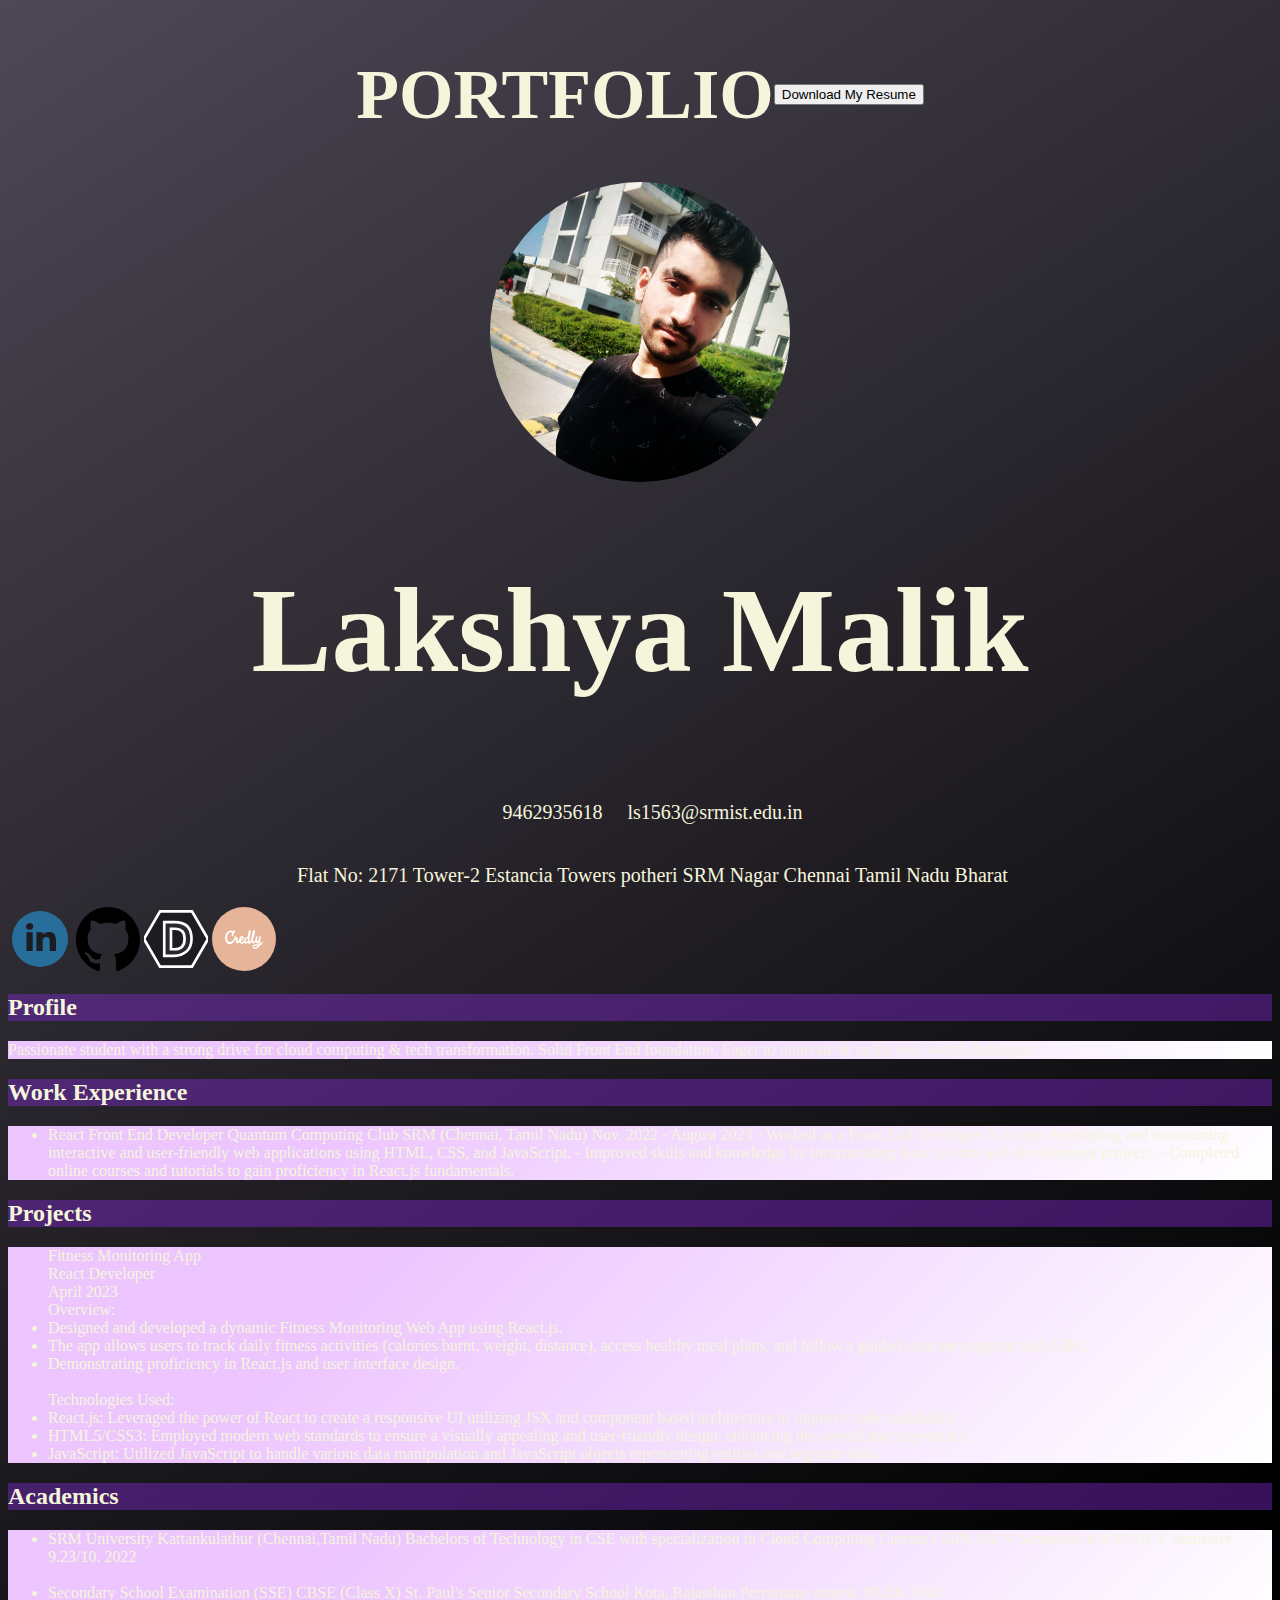
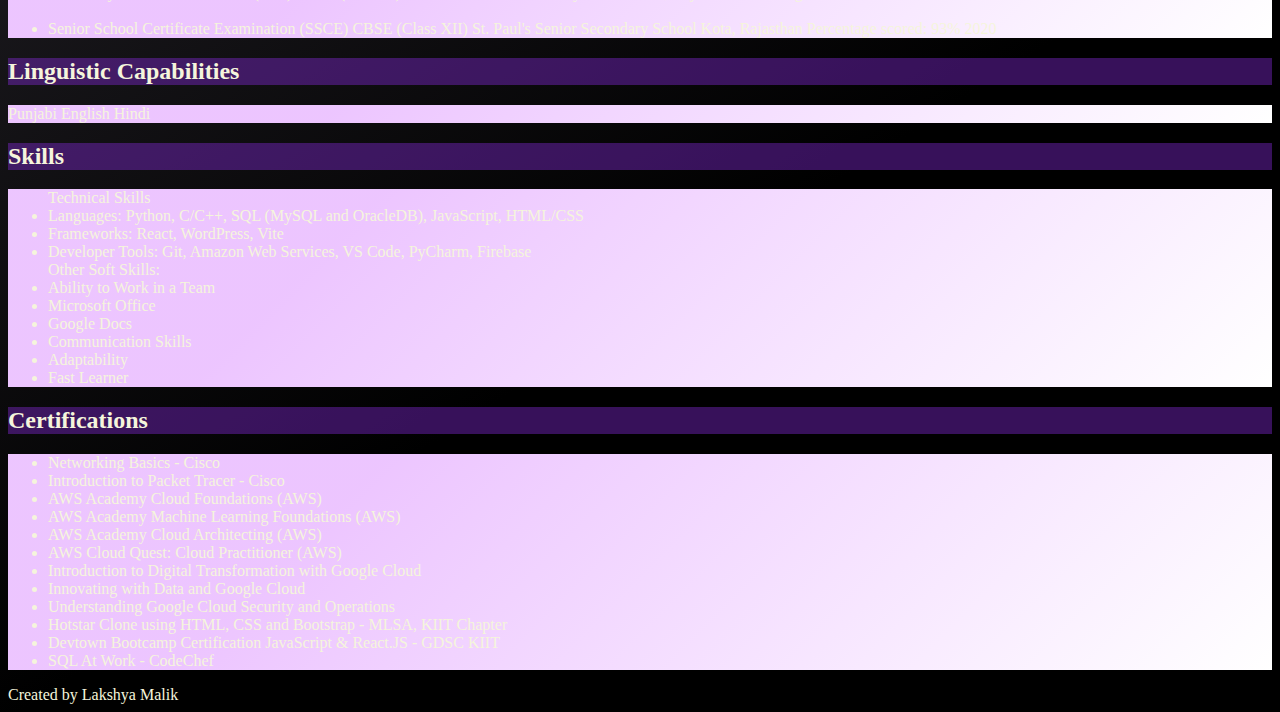
<file: portfolio/index.html>
<!DOCTYPE html>
<html lang="en">
<head>
    <meta charset="UTF-8">
    <meta name="viewport" content="width=device-width, initial-scale=1.0">
    <title>Document</title>
    <link href="https://cdn.jsdelivr.net/npm/bootstrap@5.3.2/dist/css/bootstrap.min.css" rel="stylesheet" integrity="sha384-T3c6CoIi6uLrA9TneNEoa7RxnatzjcDSCmG1MXxSR1GAsXEV/Dwwykc2MPK8M2HN" crossorigin="anonymous">
    <link rel="stylesheet" href="./style.css">
</head>
<body>

<div class="Resume mt-5 ms-5 me-5 bdgrad" id="resome">

    <div class="row">

                    
        <section class="text-center mt-lg-5 flex" >
            <h1>PORTFOLIO</h1>
            <button class="btn btn-primary ms-lg-5" id="Download" onclick="print()">Download My Resume</button>
        </section>

        <div class="flex mt-5">
            <img id="photo" class="p_img img-fluid" src="./assets/me_profile.jpg" alt="Profile Image">
        </div>

        <section>
            <h1 id="nameRes" class="flex name">Lakshya Malik</h1>

            <div class="flex mt-5">
                <p id="contactRes">9462935618</p>
                <p id="mailRes">ls1563@srmist.edu.in</p>
            </div>
        </section>
        <div class="flex">
            <p id="addressRes">Flat No: 2171 Tower-2 Estancia Towers potheri SRM Nagar Chennai Tamil Nadu Bharat</p>
        </div>

        <section>
            <div class="navbar">
                <a href="https://www.linkedin.com/in/lakshya-malik-2a5a33214/" title="Check out my Social Links"><svg width="64px" height="64px" viewBox="0 0 32 32" fill="none" xmlns="http://www.w3.org/2000/svg"><g id="SVGRepo_bgCarrier" stroke-width="0"></g><g id="SVGRepo_tracerCarrier" stroke-linecap="round" stroke-linejoin="round"></g><g id="SVGRepo_iconCarrier"> <rect x="2" y="2" width="28" height="28" rx="14" fill="hsla(203,60%,38%,1)"></rect> <path d="M12.6186 9.69215C12.6186 10.6267 11.8085 11.3843 10.8093 11.3843C9.81004 11.3843 9 10.6267 9 9.69215C9 8.7576 9.81004 8 10.8093 8C11.8085 8 12.6186 8.7576 12.6186 9.69215Z" fill="hsla(240,8%,12%,1)"></path> <path d="M9.24742 12.6281H12.3402V22H9.24742V12.6281Z" fill="hsla(240,8%,12%,1)"></path> <path d="M17.3196 12.6281H14.2268V22H17.3196C17.3196 22 17.3196 19.0496 17.3196 17.2049C17.3196 16.0976 17.6977 14.9855 19.2062 14.9855C20.911 14.9855 20.9008 16.4345 20.8928 17.5571C20.8824 19.0244 20.9072 20.5219 20.9072 22H24V17.0537C23.9738 13.8954 23.1508 12.4401 20.4433 12.4401C18.8354 12.4401 17.8387 13.1701 17.3196 13.8305V12.6281Z" fill="hsla(240,8%,12%,1)"></path> </g></svg></a>
                <a href="https://github.com/LakshyaMalik" title="Check out my Social Links"><svg width="64px" height="64px" viewBox="0 0 20 20" version="1.1" xmlns="http://www.w3.org/2000/svg" xmlns:xlink="http://www.w3.org/1999/xlink" fill="hsla(0,0%,0%,1)"><g id="SVGRepo_bgCarrier" stroke-width="0"></g><g id="SVGRepo_tracerCarrier" stroke-linecap="round" stroke-linejoin="round"></g><g id="SVGRepo_iconCarrier"> <title>github [#142]</title> <desc>Created with Sketch.</desc> <defs> </defs> <g id="Page-1" stroke="none" stroke-width="1" fill="none" fill-rule="evenodd"> <g id="Dribbble-Light-Preview" transform="translate(-140.000000, -7559.000000)" fill="hsla(0,0%,0%,1)"> <g id="icons" transform="translate(56.000000, 160.000000)"> <path d="M94,7399 C99.523,7399 104,7403.59 104,7409.253 C104,7413.782 101.138,7417.624 97.167,7418.981 C96.66,7419.082 96.48,7418.762 96.48,7418.489 C96.48,7418.151 96.492,7417.047 96.492,7415.675 C96.492,7414.719 96.172,7414.095 95.813,7413.777 C98.04,7413.523 100.38,7412.656 100.38,7408.718 C100.38,7407.598 99.992,7406.684 99.35,7405.966 C99.454,7405.707 99.797,7404.664 99.252,7403.252 C99.252,7403.252 98.414,7402.977 96.505,7404.303 C95.706,7404.076 94.85,7403.962 94,7403.958 C93.15,7403.962 92.295,7404.076 91.497,7404.303 C89.586,7402.977 88.746,7403.252 88.746,7403.252 C88.203,7404.664 88.546,7405.707 88.649,7405.966 C88.01,7406.684 87.619,7407.598 87.619,7408.718 C87.619,7412.646 89.954,7413.526 92.175,7413.785 C91.889,7414.041 91.63,7414.493 91.54,7415.156 C90.97,7415.418 89.522,7415.871 88.63,7414.304 C88.63,7414.304 88.101,7413.319 87.097,7413.247 C87.097,7413.247 86.122,7413.234 87.029,7413.87 C87.029,7413.87 87.684,7414.185 88.139,7415.37 C88.139,7415.37 88.726,7417.2 91.508,7416.58 C91.513,7417.437 91.522,7418.245 91.522,7418.489 C91.522,7418.76 91.338,7419.077 90.839,7418.982 C86.865,7417.627 84,7413.783 84,7409.253 C84,7403.59 88.478,7399 94,7399" id="github-[#142]"> </path> </g> </g> </g> </g></svg></a>
                <a href="https://devpost.com/ls1563" title="Check out my Social Links"><svg fill="hsla(240,8%,12%,1)" width="64px" height="64px" viewBox="0 0 24.00 24.00" role="img" xmlns="http://www.w3.org/2000/svg" stroke="hsla(0,0%,100%,1)"><g id="SVGRepo_bgCarrier" stroke-width="0"></g><g id="SVGRepo_tracerCarrier" stroke-linecap="round" stroke-linejoin="round"></g><g id="SVGRepo_iconCarrier"><path d="M6.002 1.61 0 12.004 6.002 22.39h11.996L24 12.004 17.998 1.61zm1.593 4.084h3.947c3.605 0 6.276 1.695 6.276 6.31 0 4.436-3.21 6.302-6.456 6.302H7.595zm2.517 2.449v7.714h1.241c2.646 0 3.862-1.55 3.862-3.861.009-2.569-1.096-3.853-3.767-3.853z"></path></g></svg></a>
                <a href="https://www.credly.com/earner/dashboard" title="Check out my Social Links"><svg width="64px" height="64px" viewBox="0 0 1024.00 1024.00" xmlns="http://www.w3.org/2000/svg" fill="hsla(0,0%,0%,1)" stroke="#000000" stroke-width="0.01024"><g id="SVGRepo_bgCarrier" stroke-width="0"></g><g id="SVGRepo_tracerCarrier" stroke-linecap="round" stroke-linejoin="round"></g><g id="SVGRepo_iconCarrier"> <circle cx="512" cy="512" r="512" style="fill: rgb(230, 180, 153);" ne="0.317701928471509"></circle> <path d="M671.2 371.6h3c3.7.3 7.4 2.1 9.7 5 3.4 4.2 4.3 9.8 4.6 15.1.8 16.1-2.7 32.1-7.3 47.5-5.9 20.4-14.2 40-21 60.1-1.2 3.5-2.4 7.1-3.3 10.7-1.5 6-1.3 12.3-1.5 18.5-.2 5.8.2 11.6 1.3 17.3.6 3.1 1.9 6.4 4.3 8.6 2.2 2 5.4 2.9 8.3 2 3.9-1.2 7-4.2 9.8-7.1 3.9-4.3 7.6-8.7 10.3-13.8 3.8-6.8 6-14.3 7.1-22 1.5-11.6 2.7-23.4 6.9-34.4 1.6-4.2 3.6-8.5 7.4-11.1 5.1-3.6 12.8-2.1 16.7 2.7 1.9 2.4 2.4 5.5 2.4 8.4-.2 3.9-1 7.8-2.3 11.5-4.5 13.2-7.1 27.1-6.6 41.1.1 3.2.4 6.6 2.1 9.5 1.4 2.4 3.8 4.3 6.6 4.3 3.2 0 6-1.9 8-4.2 3.1-3.5 5.6-7.5 7.6-11.7 4-8.5 5.9-17.8 7.6-27 1.4-7.8 2.8-15.6 5-23.2 1.2-3.9 2.7-7.8 5.6-10.8 1.9-2.1 4.8-2.9 7.5-2.9 2.8.1 5.4 1.7 7.3 3.8 2.6 2.9 3.1 6.9 2.8 10.6-2.8 22.1-5.9 44.2-8.4 66.3-1.8 13.8-3.4 27.6-4.6 41.4-.1 1.5 1.7 2.4 2.7 1.4 7.2-6.9 14.3-14.1 19.7-22.5 2.5-3.8 4.3-7.9 6.7-11.7 1-1.7 2.2-3.4 4.1-4 2.9-1.4 6.6-1 9.1 1 1.9 1.4 2.9 3.7 3.2 6v2.7c-.6 4.6-3.3 8.5-5.3 12.5-5.5 11-13.1 21-22.6 28.9-6.8 5.8-14.8 10.2-23.2 13.2-.5.2-1.3.3-1.4 1-3.1 12.7-10 24.4-19.3 33.5-10.3 10.2-23.6 17.2-37.7 20.5-7.7 1.7-15.8 2.4-23.6 1-8-1.5-15.8-5.2-21.5-11-5.2-5.2-8.7-12.1-9.3-19.5-.6-6.7 1.1-13.5 4.3-19.4 3.7-6.7 9.3-12.3 15.9-16.2 6.3-3.8 13.5-5.6 20.6-6.5 8.1-.9 16.4-.9 24.6-.2 5.1.4 10.2.9 15.3 1.3 2.8.2 5.9 1.2 8.6-.2 1.9-.9 2.5-3.2 2.8-5.1 1.2-9 3-18.1 1.9-27.3-.2-1.2-.5-3-2-3.1-1.8.8-2.7 2.7-3.7 4.3-3.1 6-8.9 10.6-15.6 11.9-6.7 1.3-14-2.1-17.1-8.1-1.5-2.5-2.2-5.5-4.4-7.6-1.5-1.4-3.7-1.4-5.5-.6-3.2 1.4-5.3 4.3-7.9 6.5-6.8 6.1-15.4 10.7-24.7 11.2-10.8.7-21.9-5.4-26.4-15.4-.6-1.4-1.1-3.4-2.9-3.6-2-.3-3.5 1.3-4.6 2.7-5.3 6.7-10.3 13.9-17.3 18.9-4.5 3.2-9.9 5.4-15.5 5.3-5.9-.1-11.8-3.3-14.6-8.5-1.3-2.3-1.8-5.2-3.9-7-1.6-1.4-4.1-1.2-5.8-.1-2.6 1.5-4.1 4.2-6.2 6.3-5.8 5.8-14.2 8.7-22.3 7.9-9.8-1-18.7-7.8-22.3-17-.5-1.3-1.2-2.8-2.6-3.2-1.1-.4-2 .4-2.7 1.1-5.4 5-10.8 10.1-17.3 13.6-6.6 3.5-13.9 5.8-21.4 5.6-7.9.1-15.8-2.3-22.2-6.8-5.4-3.7-9.7-8.9-12.2-15-.7-1.6-1.6-3.4-3.4-3.8-1.6-.4-3 .8-3.9 2-2.7 3.8-6.2 7.1-10.1 9.6-6 3.9-13 6.6-20.3 6.6-5.6 0-11.2-2.1-15.2-6-4.3-4.2-6.6-10.1-7.5-16-1.1-7.7.5-15.5 2.7-22.8 1.4-4.8 3.2-9.4 4.3-14.3.6-2.5.8-5.2-.3-7.5-.9-1.8-2.8-2.9-4.6-3.7-2-.8-4.1.3-5.5 1.6-1.4 1.3-2.1 3-2.9 4.7-4.9 11.8-11.5 22.9-19.6 32.8-7.8 9.6-17.1 17.9-27.1 25.2-11.4 8.1-24.5 14-38.4 15.9-10.1 1.4-20.6.6-30.4-2.3-5.8-1.7-11.5-4.1-16.5-7.6-8.6-6-15.5-14.3-20.4-23.5-3.8-7.1-6.7-14.7-8.8-22.5-2.9-11.1-3.9-22.5-4.4-33.9v-7.8c.2-8.4 1-16.8 2.7-25 3-14.9 8.4-29.2 15.7-42.5 5.8-10.4 12.7-20.2 21.4-28.3 9.5-8.9 21-15.8 33.7-18.6 12.1-2.7 25.1-2 36.4 3.2 3.4 1.5 6.4 3.7 10 4.8 2.5.8 5.4.5 7.5-1.1 3.2-2.5 4.7-6.5 7.4-9.5 3.4-3.7 8.9-5.2 13.7-3.8 4.5 1.3 8 5.2 9.1 9.7.7 3 .3 6.1-.6 9-1.4 4.1-3.7 7.8-5.9 11.5-7.3 12.6-12.8 26.2-16.3 40.3-1.1 4.3-2 8.8-3.7 12.9-1.6 3.9-4.1 7.6-7.7 10-3.1 2.1-7.2 3.1-10.9 2-3.4-1-6-3.8-7.4-7-1.6-3.4-2.1-7.3-1.6-11.1 1-8.9 5.9-17 6.1-26.1.2-5.1-1.5-10.4-5.5-13.7-5.6-4.8-13.5-6.1-20.6-5.1-8.4 1.1-16.3 5.1-22.5 10.8-6.7 6.2-11.7 14-15.7 22.1-11.6 23.2-16.7 49.8-13.7 75.6 1 8.4 3 16.8 7 24.4 2.5 4.8 5.8 9.1 9.9 12.5 5.3 4.4 11.7 7.4 18.5 8.7 9.7 1.9 19.9.6 29-2.9 12.2-4.7 22.8-13.1 31.2-23 4.5-5.1 8.4-10.7 12.2-16.4 3.8-5.3 7.8-10.9 9.3-17.4 1-4.3.1-8.7-.9-12.9-.7-5.8 1.5-11.7 5.3-16 2.4-2.5 5.4-4.8 8.9-5.5 3.3-.6 7 0 9.8 2.1 3.1 2.2 4.7 6.4 3.6 10.1-.7 2.4-1.5 4.9-.8 7.4.7 2.1 2.8 3.4 4.9 3.5 4.8.4 9.8-.5 14.4 1.1 5.4 2.1 10.2 6.4 12 12.1 1.2 3.8 1.6 8.1.4 11.9-2.1 7.4-4.7 14.7-6.1 22.3-.4 2.5-.8 5.1-.1 7.6.4 1.8 2 3.4 3.9 3.5 3.3.3 6.3-1.5 8.6-3.7 4.7-4.7 7.8-10.7 10-16.9 2.7-7.5 4.1-15.4 6.1-23.1 2.1-7.9 5.3-15.6 10.3-22.1 7.4-9.8 19.4-16.1 31.8-15.8 6.9.1 13.7 2.8 18.6 7.8 4.1 4.2 6.3 9.9 7.2 15.7 1.5 9.8-.3 20.1-4.8 29-6.2 12.2-18.9 20.9-32.6 22-2 .2-4.3.1-5.8 1.6-1.3 1.3-1.2 3.3-1 5 .5 4.6 2 9.3 5.1 12.9 3.6 3.7 9 6.3 14.3 5.1 6.1-1.3 11.3-5.2 15.6-9.4 4.1-4.1 7.7-8.7 11-13.5 4.6-6.6 7.4-14.2 10.2-21.6 2.7-7.3 5.2-14.7 9.7-21.1 3.6-5.4 8.3-10.1 13.9-13.5 6.2-3.9 13.6-5.9 21-5.5 2.3.1 4.9.2 6.8-1.2 1.7-1.3 2.3-3.6 2.3-5.7 0-3.8.4-7.5.7-11.3.5-5.9 1-11.8 1.8-17.6 1.7-14.6 4.7-29 8.6-43.1 2-7.1 4.6-14.3 9.1-20.3 1.9-2.7 4.2-5.3 7.2-6.9 2.9-1.7 6.6-1.6 9.7-.7 4 1.2 6.6 5 8.2 8.6 2.9 7.1 2.1 15 1.5 22.5-.8 11.8-3.6 23.4-6 35-2.1 10.2-3.8 20.5-5.7 30.7-2.6 14-5.1 28.1-7.7 42.1-2.2 11.5-4.7 23.2-3.3 35 .4 3.1.8 6.5 2.9 8.9 1.5 1.7 4 2.1 6 1.4 2.7-.9 4.6-3.3 6-5.7 3.3-5.6 6.2-11.5 9.1-17.4 4.2-8.2 8.4-16.7 9.8-25.9 2.2-14 3.7-28.2 5.7-42.3 1.6-10.5 3.4-21 5.1-31.4 2.1-13.1 4.5-26.1 8.2-38.8 1.8-6 4.2-11.9 8.4-16.6 3.8-3.8 8.3-6.5 13.3-7zM478 487.8c-2 .6-3.6 2.2-4.9 3.8-2.9 3.7-5.1 7.9-6.6 12.4-1.6 4.8-3.1 9.8-2.5 14.8.1 1.5 1.6 2.6 3 2.6 2.7.1 5.1-1.4 7.2-3 4.7-3.3 7.7-8.4 9.8-13.6 1.3-3.3 2.2-6.9 1.9-10.5-.2-2.4-1.4-4.9-3.5-6.1-1.3-.8-3-.9-4.4-.4zm85.7 11.2c-5.6 1-10.6 4.3-14.2 8.7-3.9 4.7-6.6 10.4-8 16.4-2.1 8.5-2.3 17.5 0 26 .7 2.6 1.9 5.2 3.9 7.1 1.3 1.3 3.1 2 4.9 2.1 4.7.7 9.1-1.9 12.7-4.6 4.5-3.3 7.4-8.2 9.2-13.4 1.1-3.2.4-6.6.1-9.9-.5-6.7-.5-13.4-.1-20.1.1-2.3.8-4.5.8-6.8 0-1.8-.7-3.8-2.4-4.8-2.1-1.3-4.6-1.1-6.9-.7zm133.7 119.6c-4.8.3-9.6 1.3-14.1 3.2-4.9 2-9.1 5.7-11.2 10.5-1.4 3-2 6.6-.5 9.6 1.5 3.1 4.3 5.4 7.4 6.8 4.3 1.9 9.1 2.2 13.6 1.7 14.2-1.6 27.7-8.9 36.7-20 1.8-2.2 3.2-4.7 4.7-7.1.4-.8 1-2.1.1-2.8-1.1-.8-2.5-.5-3.7-.5-5.1-.3-10.2-.8-15.3-1-5.9-.3-11.8-.8-17.7-.4z" style="fill: rgb(255, 255, 255);" ne="0.5131437647765831"></path> </g></svg></a>
            </div>
            
        </section>
        
        <section class="card mt-4">
            <div class="side_card card-header">
                <h2>Profile</h2>
            </div>
            <div class="card-body card_bg">
                <p id="objRes">Passionate student with a strong drive for cloud computing & tech transformation. Solid Front End 
                    foundation. Eager to innovate & tackle real-world challenges.</p>
            </div>
        </section>

    </div>

    <div class="row">
        
        <div class="col-md-8">



            <section class="card mt-4">
                <div class="side_card card-header">
                    <h2>Work Experience</h2>
                </div>
                <div class="card-body card_bg">
                    <ul id="weRes">
                        <li>React Front End Developer
                            Quantum Computing Club SRM (Chennai, Tamil Nadu) 
                            Nov. 2022 - August 2023
                            - Worked as a Front End Developer in a team developing and maintaining interactive and user-friendly web applications using HTML, CSS, and JavaScript.
                            - Improved skills and knowledge by incorporating React.js into web development projects.
                            - Completed online courses and tutorials to gain proficiency in React.js fundamentals.
                            </li>
                    </ul>
                </div>
            </section>
            
            <section class="card mt-4">
                <div class="side_card card-header">
                    <h2>Projects</h2>
                </div>
                <div class="card-body card_bg">
                    <ul id="projectRes" title="project">
                        Fitness Monitoring App <br>
React Developer <br>
April 2023 <br>
Overview:
<li> Designed and developed a dynamic Fitness Monitoring Web App using React.js.</li>
<li> The app allows users to track daily fitness activities (calories burnt, weight, distance), access healthy meal plans,
and follow a guided exercise program with GIFs.</li>
<li> Demonstrating proficiency in React.js and user interface design.</li> <br>
Technologies Used: <br>
<li> React.js: Leveraged the power of React to create a responsive UI utilizing JSX and component based architecture
to improve code readability.</li>
<li> HTML5/CSS3: Employed modern web standards to ensure a visually appealing and user-friendly design,
enhancing the overall user experience.</li>
<li> JavaScript: Utilized JavaScript to handle various data manipulation and JavaScript objects representing entities
and organize data.</li>
                    </ul>
                </div>
            </section>

            <section class="card mt-4">
                <div class="side_card card-header">
                    <h2>Academics</h2>
                </div>
                <div class="card-body card_bg">
                    <ul id="edRes">
                        <li>
                            SRM University Kattankulathur (Chennai,Tamil Nadu)
    Bachelors of Technology in CSE with specialization in Cloud Computing 
    Current CGPA (till V Semester) is 9.07/10, 
    V Semester- 9.23/10. 
    2022 
                        </li>
<br>
                        <li>
                            Secondary School Examination (SSE) CBSE (Class X) 
                           St. Paul's Senior Secondary School Kota, Rajasthan
                           Percentage scored: 90.8%
                           2018 
                        </li>
<br>
                        <li>
                            Senior School Certificate Examination (SSCE) CBSE (Class XII)
                            St. Paul's Senior Secondary School Kota, Rajasthan 
                            Percentage scored: 93%
                            2020
                        </li>
                    </ul>
                </div>
            </section>


        </div>

        <div class="col-md-4 side_col pb-4">

            <section class="card mt-4">
                <div class="card-header side_card">
                    <h2>Linguistic Capabilities</h2>
                </div>
                <div class="card-body card_bg">
                    <p id="langRes">Punjabi English Hindi</p>
                </div>
            </section>
            
            <section class="card mt-4">
                <div class="card-header side_card">
                    <h2>Skills</h2>
                </div>
                <div class="card-body card_bg">
                    <ul id="skillRes">
                        Technical Skills
                        <li>Languages: Python, C/C++, SQL (MySQL and OracleDB), JavaScript, HTML/CSS </li>
                        <li>
                            Frameworks: React, WordPress, Vite
                        </li>
                        <li>
                            Developer Tools: Git, Amazon Web Services, VS Code, PyCharm, Firebase
                        </li>

                        Other Soft Skills:
                        <li>Ability to Work in a Team</li>
                        <li>Microsoft Office</li>
                        <li>Google Docs</li>
                        <li>Communication Skills</li>
                        <li>Adaptability</li>
                        <li>Fast Learner</li>
                    </ul>
                </div>
            </section>

            <section class="card mt-4">
                <div class="card-header side_card">
                    <h2>Certifications</h2>
                </div>
                <div class="card-body card_bg">
                    <ul id="certRes">
                        <li>Networking Basics - Cisco</li>
                        <li>Introduction to Packet Tracer - Cisco</li>
                        <li>AWS Academy Cloud Foundations (AWS) </li>
                        <li>AWS Academy Machine Learning Foundations (AWS)</li>
                        <li>AWS Academy Cloud Architecting (AWS)</li>
                        <li>AWS Cloud Quest: Cloud Practitioner (AWS)</li>
                        <li>Introduction to Digital Transformation with Google Cloud</li>
                        <li>Innovating with Data and Google Cloud</li>
                        <li>Understanding Google Cloud Security and Operations</li>
                        <li>Hotstar Clone using HTML, CSS and Bootstrap - MLSA, KIIT Chapter</li>
                        <li>Devtown Bootcamp Certification JavaScript & React.JS - GDSC KIIT</li>
                        <li>SQL At Work - CodeChef</li>
                    </ul>

                </div>
            </section>

 
        </div>
    </div>
</div>

<footer class="text-bg-dark text-center p-5 me-4 ms-4">
    Created by Lakshya Malik
</footer>

<script src="https://cdn.jsdelivr.net/npm/bootstrap@5.3.2/dist/js/bootstrap.bundle.min.js" integrity="sha384-C6RzsynM9kWDrMNeT87bh95OGNyZPhcTNXj1NW7RuBCsyN/o0jlpcV8Qyq46cDfL" crossorigin="anonymous"></script>
<script src="./script.js"></script>
</body>
</html>
</file>
<file: portfolio/style.css>
body{
    background: linear-gradient(147deg, #4d4855 0%, #000000 74%);
    color:beige;
}

.name{
    font-size: 120px;
    font-family: Brush Script MT, Brush Script Std, cursive;
}

.p_img{
    width:300px;
    height:300px;
    border-radius:300px;
}


.side_card{
    background-color: rgb(138, 43, 226, 0.4);
}

.flex h1{
    font-size: 70px;
}

.flex{
    display: flex;
    justify-content: center;
    align-items: center;
}

.flex p{
    margin-left: 25px;
    font-size: 20px;
}

.info{
    display:flex;
    justify-content: left;
}

.card_bg{
    background-color: #ffffff;
    background-image: linear-gradient(315deg, #ffffffc1 0%, #dc91ff86 74%);

}
</file>
